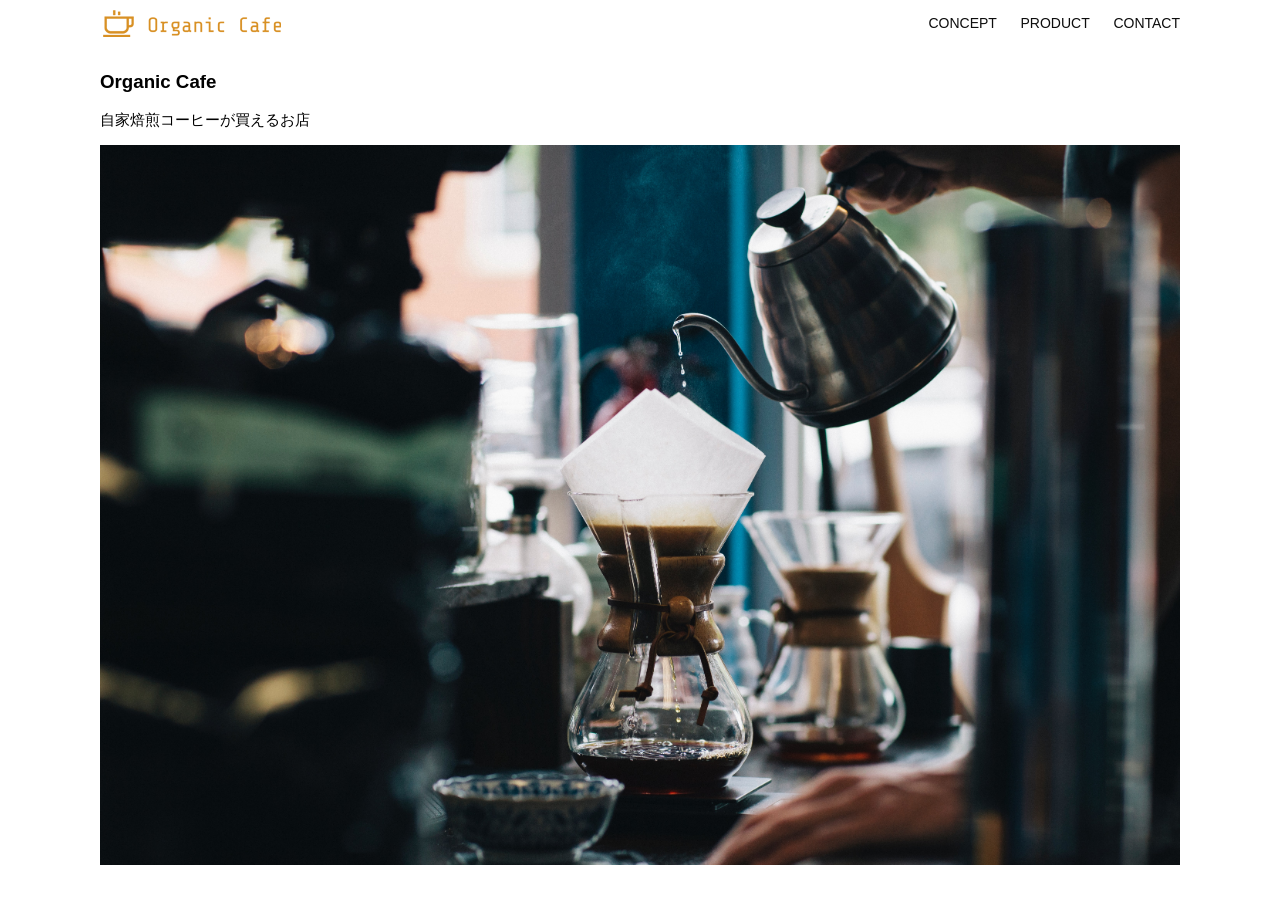
<file: html-css-kadai_013/index.html>
<!DOCTYPE html>
<html>
    <head>
        <title>Organic Cafe</title>
        <meta name="description" content="自家焙煎のコーヒーがお家で楽しめるOrganic Cafe">
        <meta name="viewport" content="idth=device-width, initial-scale=1.0">
        <link rel="stylesheet" href="style.css">
    </head>
    <body>
        <header>
            <a href="index.html" id="logo"><img src="images/logo.png" alt="トップページに戻る"></a>
            
            <nav id="nav-pc">  
                <a href="index.html#concept">CONCEPT</a>
                <a href="index.html#product">PRODUCT</a>
                <a href="index.html#contact">CONTACT</a>
            </nav>
            <nav id="nav-sp" onclick="document.getElementById('nav-sp').style.display = 'block';">
                <img src="images/button-close.png" alt="ナビゲーションを閉じる" id="close">
                <a href="index.html" id="logo-sp" onclick="document.getElementById('nav-sp').style.display = 'none'"></a>
                <a href="index.html#concept" class="menu" onclick="document.getElementById('nav-sp').style.display = 'none'"></a>
                <a href="index.html#product" class="menu" onclick="document.getElementById('nav-sp').style.display = 'none'"></a>
                <a href="index.html#contact" class="menu" onclick="document.getElementById('nav-sp').style.display = 'none'"></a>
            </nav>
        </header>

        <main>
            <article>
                <section id="main-visual">
                    <div id="main-message">
                        <h1>Organic Cafe</h1>
                        <p>自家焙煎コーヒーが買えるお店</p>
                    </div>
                    <img src="images/main-image.jpg" alt="コーヒーをハンドドリップで淹れる画像">
                </section>
            </article>
        </main>
    </body>
</html>
</file>
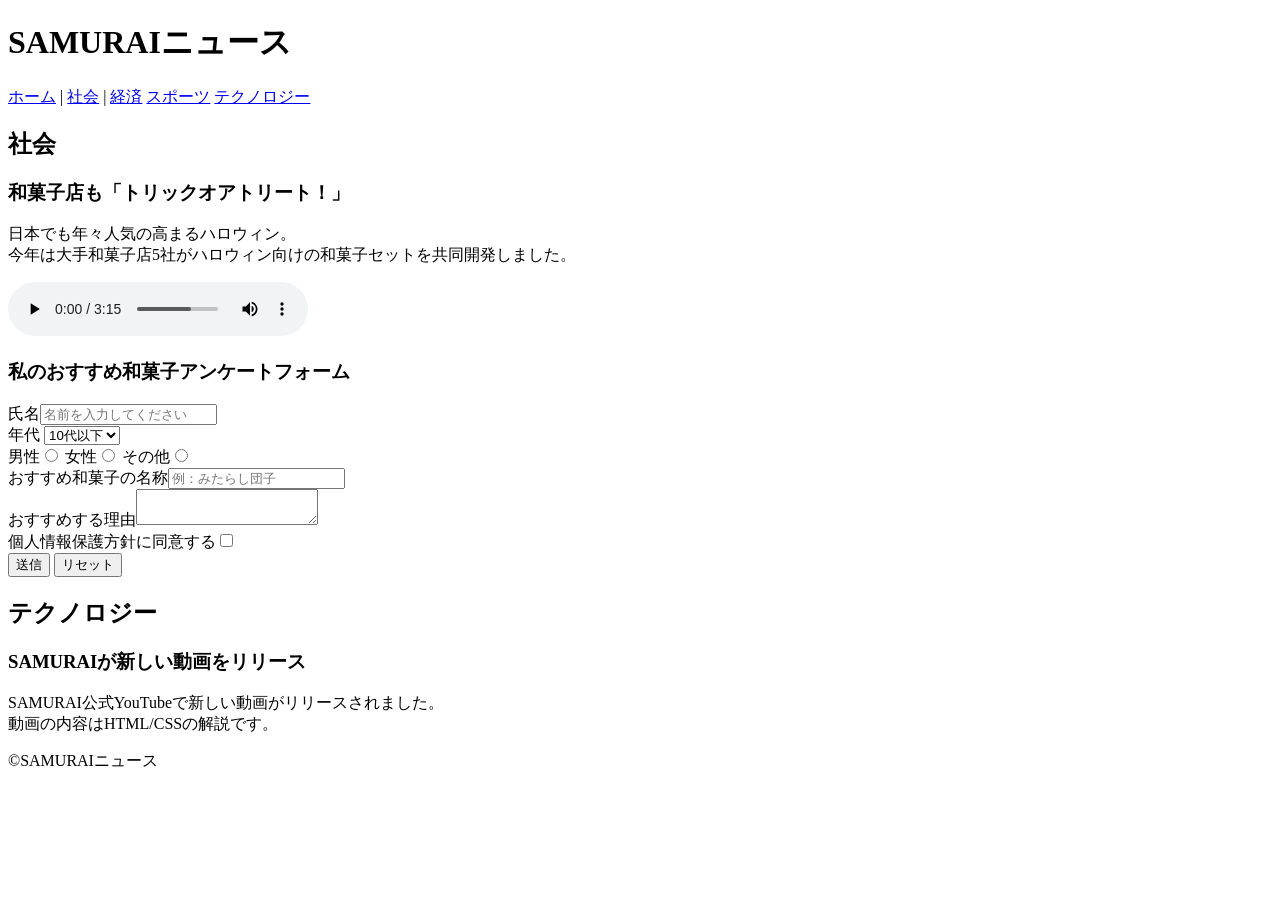
<file: kadai_008/kadai_008.html>
<!DOCTYPE html>
<html>
<head>
    <title>8章課題</title>
    <meta name="description"  content="このページは8章の課題です。">
    <meta charset="UTF-8">
</head>
<body>
    <header>
        <h1>SAMURAIニュース</h1>
        <nav>
            <a href="https://www.sejuku.net/">ホーム</a> |
            <a href="https://www.sejuku.net/">社会</a> |
            <a href="https://www.sejuku.net/">経済</a>
            <a href="https://www.sejuku.net/">スポーツ</a>
            <a href="https://www.sejuku.net/">テクノロジー</a>
        </nav>
    </header>
      <main>
    <article>
      <h2>社会</h2>
      <section>
        <h3>和菓子店も「トリックオアトリート！」</h3>
        <p>日本でも年々人気の高まるハロウィン。<br>
            今年は大手和菓子店5社がハロウィン向けの和菓子セットを共同開発しました。</p>
            <audio src="ichi.mp3" controls></audio>
       </section>
      <section>
        <h3>私のおすすめ和菓子アンケートフォーム</h3>
        <form>
          <label>氏名</label><input type="text" placeholder="名前を入力してください">
          <br>
          <label>年代</label>
          <select>
           
            <option>10代以下</option>
            <option>20代</option>
            <option>30代</option>
            <option>40代以上</option>
          </select>
          <br>
          <label>男性</label><input type="radio" name="gender">
          <label>女性</label><input type="radio" name="gender">
          <label>その他</label><input type="radio" name="gender">
          <br>
          <label>おすすめ和菓子の名称</label><input type="text" placeholder="例：みたらし団子">
          <br>
          <label>おすすめする理由</label><textarea></textarea> 
          <br>
          <label>個人情報保護方針に同意する</label><input type="checkbox">
          <br>
          <input type="submit" value="送信">
          <input type="reset" value="リセット">
        </form>
      </section>
    </article>
    <article>
      <h2>テクノロジー</h2>
      <section>
        <h3>SAMURAIが新しい動画をリリース</h3>
        <p>SAMURAI公式YouTubeで新しい動画がリリースされました。<br>
            動画の内容はHTML/CSSの解説です。</p>
      </section>
    </article>
  </main>
  <footer>
    <p>&copy;SAMURAIニュース</p>
  </footer>
</body>
</body>
</html>
</file>
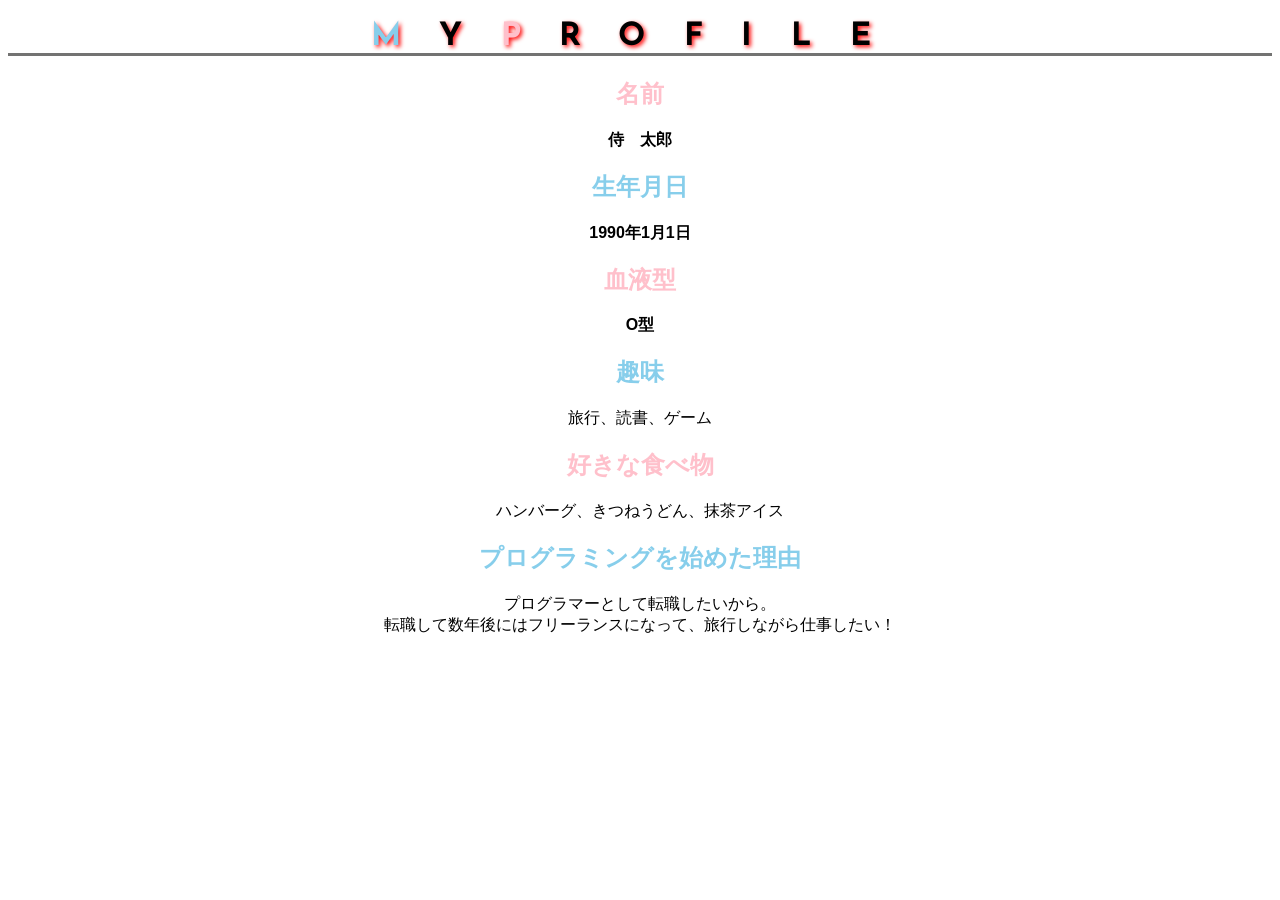
<file: kadai_015/kadai_015.html>
<!DOCTYPE html>
<html>
    <head>
        <meta charset="UTF-8">
        <meta name="description" content="このページは15章の課題です。">
        <link rel="stylesheet" href="style.css">
        <link rel="preconnect" href="https://fonts.googleapis.com">
        <link rel="preconnect" href="https://fonts.gstatic.com" crossorigin>
        <link href="https://fonts.googleapis.com/css2?family=Josefin+Sans&display=swap" rel="stylesheet">
    </head>
    <body>
        <h1><span class="blue">M</span>Y<span class="pink">P</span>ROFILE</h1>
        <div id="basic">
            <h2><span class="pink">名前</span></h2>
            <p>侍　太郎</p>
            <h2><span class="blue">生年月日</span></h2>
            <p>1990年1月1日</p>
            <h2><span class="pink">血液型</span></h2>
            <p>O型</p>
        </div>
        <div class="profile-2">
            <h2><span class="blue">趣味</span></h2>
            <p>旅行、読書、ゲーム</p>
            <h2><span class="pink">好きな食べ物</span></h2>
            <p>ハンバーグ、きつねうどん、抹茶アイス</p>
            <h2><span class="blue">プログラミングを始めた理由</span></h2>
            <p>プログラマーとして転職したいから。<br>
                転職して数年後にはフリーランスになって、旅行しながら仕事したい！</p>
        </div>
    </body>
</html>
</file>
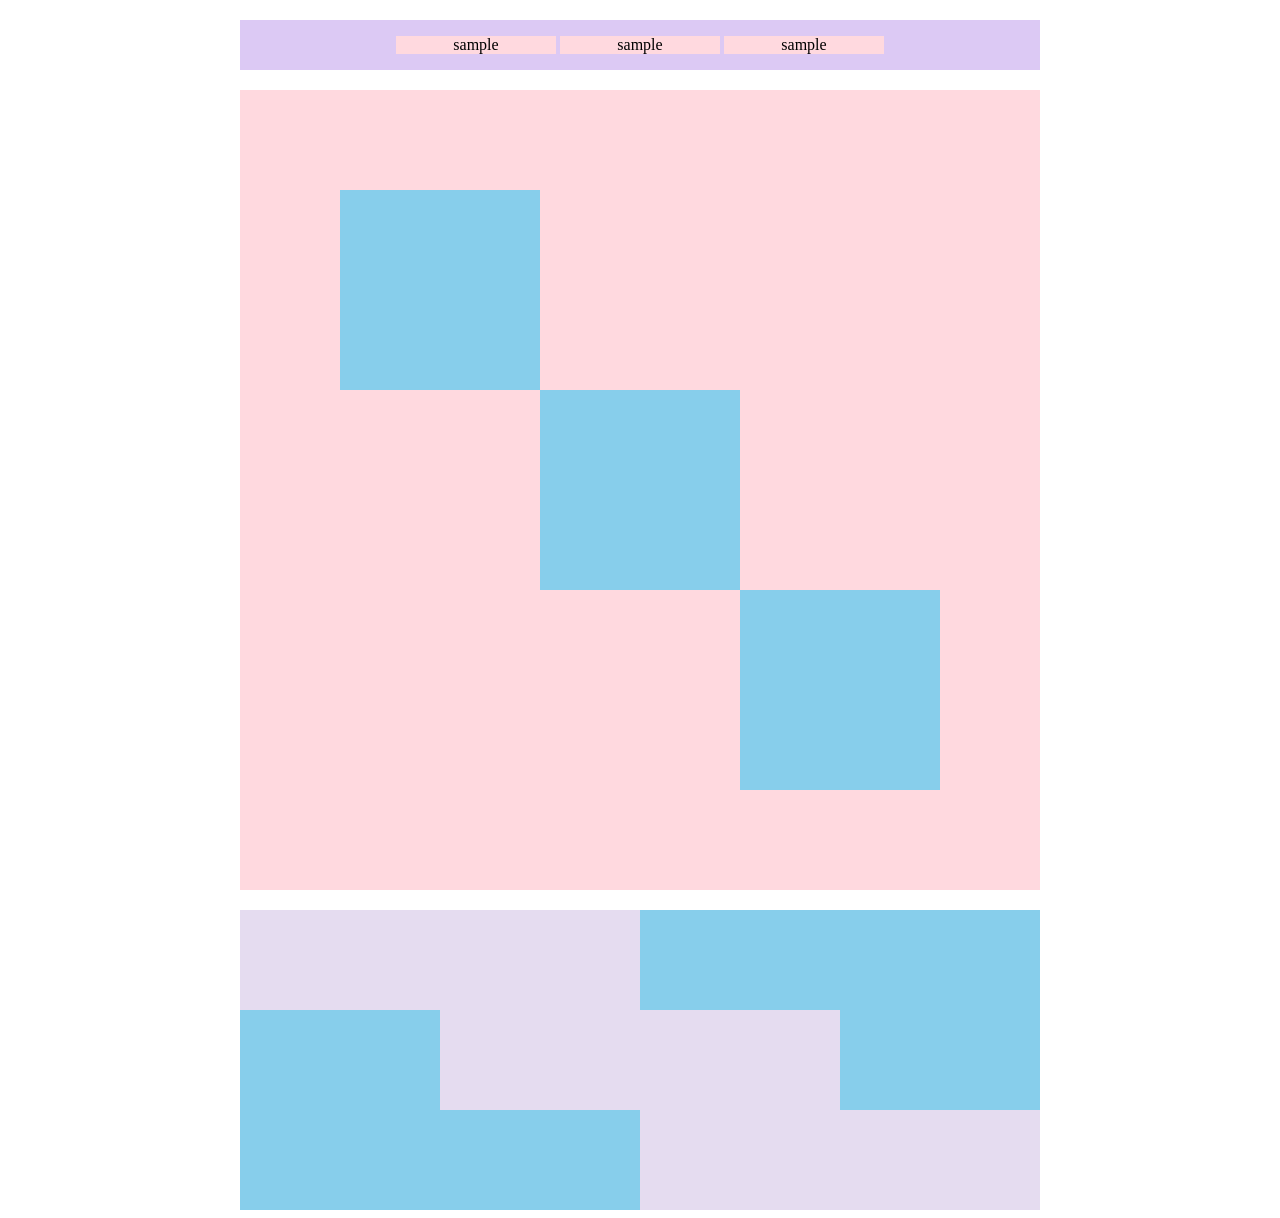
<file: kadai_018/kadai_018.html>
<!DOCTYPE html>
<html>
<head>
  <meta charset="UTF-8">
  <link rel="stylesheet" href="style.css">
  <meta name="description" content="このページは18章の課題です。">
  <title>18章課題</title>
</head>
<body>
  <div id="top">
    <p class="top-child">sample</p>
    <p class="top-child">sample</p>
    <p class="top-child">sample</p>
  </div>
  <div id="middle">
    <div id="middle-child01"></div>
    <div id="middle-child02"></div>
    <div id="middle-child03"></div>
  </div>
  <div id="bottom">
    <div id="bottom-child01"></div>
    <div id="bottom-child02"></div>
    <div id="bottom-child03"></div>
  </div>
</body>
</html>
</file>
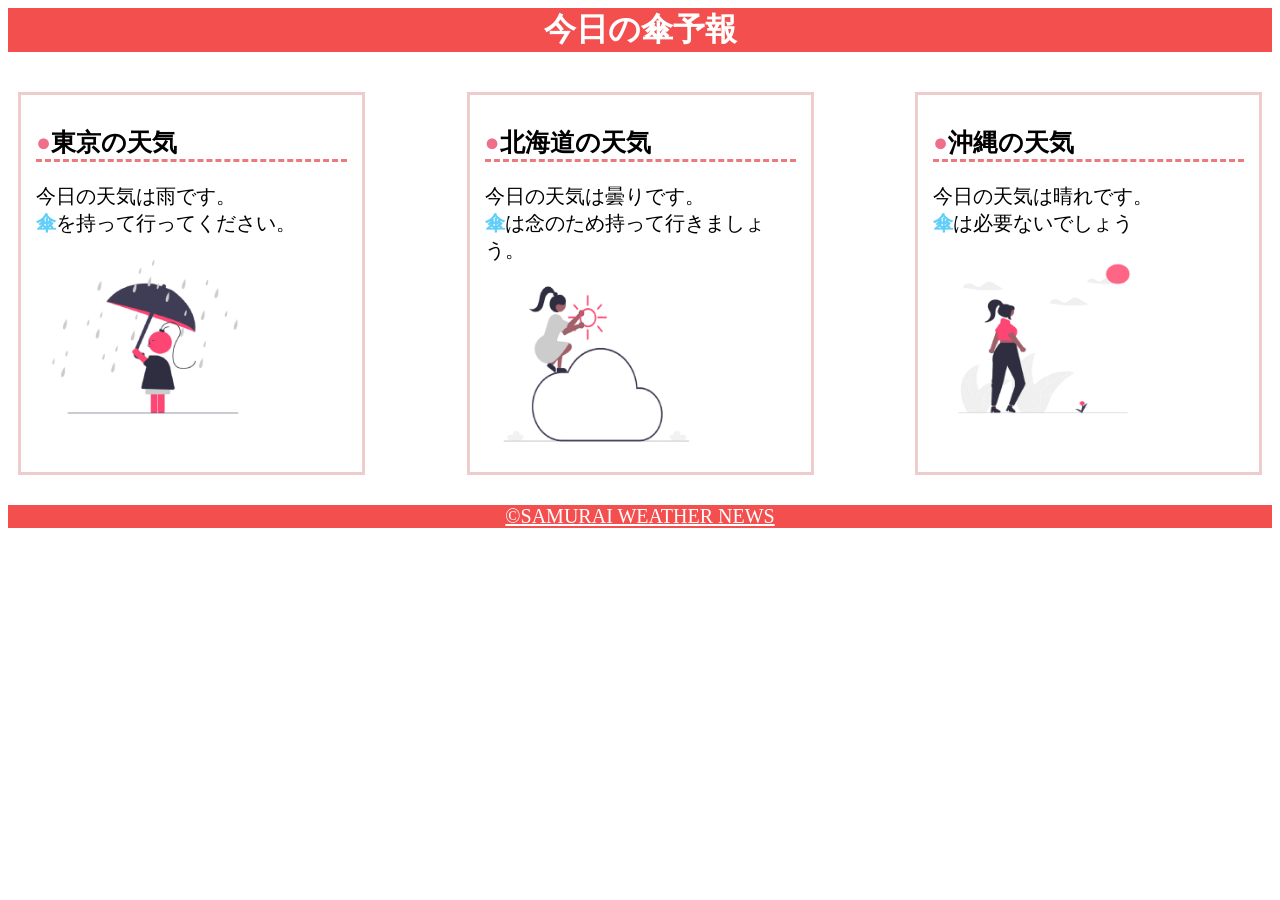
<file: kadai_022/kadai_022.html>
<!DOCTYPE html>
<html>
    <head>
        <meta charset="UTF-8">
        <meta name="viewport" content="width=device-width, initial-scale=1.0">
        <link rel="stylesheet" href="style.css">
        <meta name="description" content="このページは22章の課題です。">
        <title>22章課題</title>
    </head>
    <body>
       
        <header>
            <h1>今日の傘予報</h1>
        </header>  
 
        <main>

            <div id="parent">
                <div class="contents">
                    <h2>東京の天気</h2>
                    <p>今日の天気は雨です。</p>
                    <p>傘を持って行ってください。</p>
                    <img src="images/rainy.png" alt="雨">
                </div>
 
                <div class="contents">
                    <h2>北海道の天気</h2>
                    <p>今日の天気は曇りです。</p>
                    <p>傘は念のため持って行きましょう。</p>
                    <img src="images/cloudy.png" alt="曇り">
                </div>
 
                <div class="contents">
                    <h2>沖縄の天気</h2>
                    <p>今日の天気は晴れです。</p>
                    <p>傘は必要ないでしょう</p>
                    <img src="images/sunny.png" alt="晴れ">
                </div>

            </div>    
 
        </main>
 
        <footer>
            <a href="https://www.sejuku.net/corp/">&copy;SAMURAI WEATHER NEWS</a>
         </footer>
 
    </body>
</html>
</file>
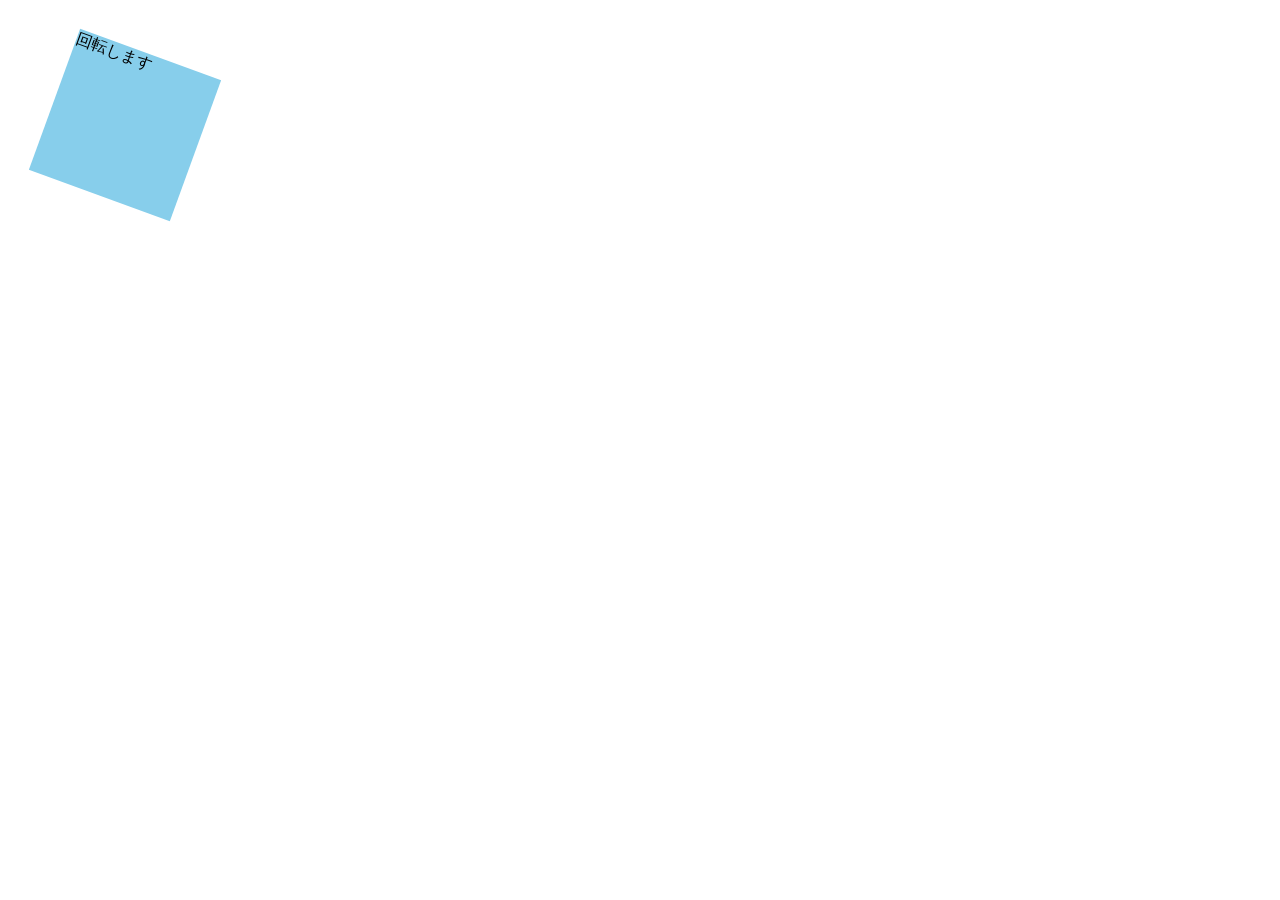
<file: kadai_mdn_css/mdn.html>
<!DOCTYPE html>
<html>

<head>
    <style>
        div {
            position: absolute;
            left: 50px;
            top: 50px;
            width: 150px;
            height: 150px;
            background-color: skyblue;
            transform: rotate(20deg);
        }
    </style>
</head>

<body>
    <div>
        回転します
    </div>

</body>

</html>
</file>
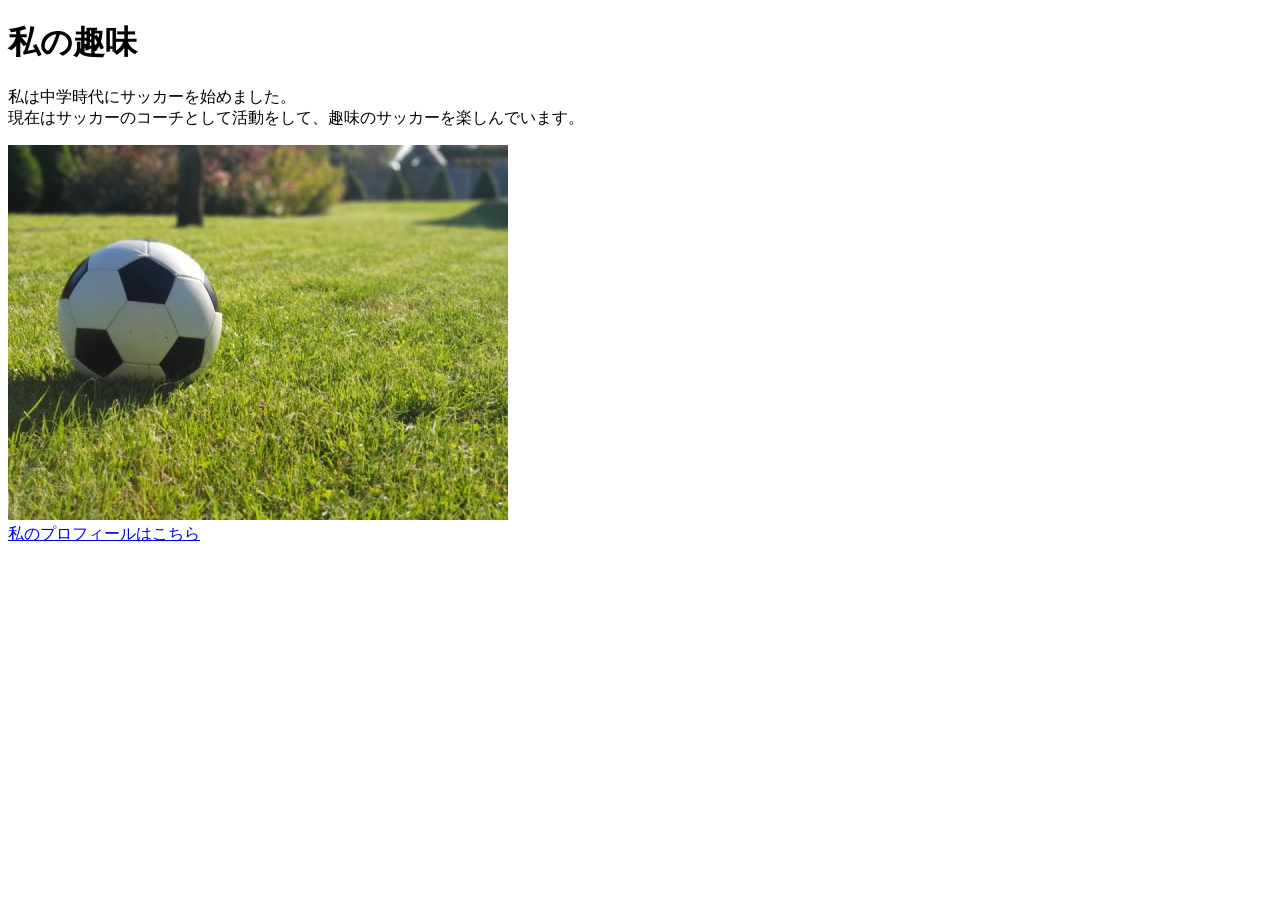
<file: kadai_005/html/kadai_005.html>
<!DOCTYPE html>
<html>
<head>
  <title>5章課題</title>
  <meta name="description" content="このページは5章の課題です。">
  <meta charset="UTF-8">
</head>
<body>
  <h1>私の趣味</h1>
  <p>私は中学時代にサッカーを始めました。<br>
    現在はサッカーのコーチとして活動をして、趣味のサッカーを楽しんでいます。
  </p>
 <img src="../images/sample.jpg" alt="サッカーボール">
<br>
  <a href="https://x.com/samuraijuku">私のプロフィールはこちら</a>
</body>

</html>
</file>
<file: html-css-kadai_013/style.css>
/* PC、スマホ共通スタイル */
body {
  font-family: "Source Sans Pro", "Hiragino Kaku Gothic ProN", Meiryo, Arial,
    sans-serif;
}

p {
  font-size: 15px;
}

#main-visual>img {
  width: 100%;
}

/*================
PC用のスタイル 
=================*/
@media screen and (min-width: 768px) {
  /* 横幅設定 */
  body {
    max-width: 1080px;
    min-width: 960px;
    margin: 0 auto 0 auto;
  }

  /* ヘッダー */
  header {
    display: flex;
    justify-content: space-between;
  }

  /* ナビゲーションのレイアウト */
  #nav-pc {
    text-align: right;
    font-size: 14px;
    padding-top: 15px;
  }

  /* ナビゲーションのリンクの装飾設定 */
  #nav-pc>a {
    text-decoration: none;
    margin-left: 20px;
  }

  #nav-pc>a:link {
    color: #0d0d0d;
  }

  #nav-pc>a:visited {
    color: #0d0d0d;
  }

  #nav-pc>a:hover {
    color: #0d0d0d;
    text-decoration: underline;
  }

  #nav-pc>a:active {
    color: #0d0d0d;
  }
  #menu-sp{
    display: none;
  }
  #nav-sp{
    display: none;
  }
}

/*================
スマホ用のスタイル 
=================*/
@media screen and (max-width: 767px) {
    body{
        max-width: 375px;
        margin: 0;
    }
    #nav-pc{
        display: none;
    }
    #menu-sp{
        padding: 0;
        float: right;
    }
    #nav-sp{
        background-color: #ce933e;
        position: absolute;
        left: 0;
        top: 0;
        height: 100%;
        width: 100%;
        display: none;
        z-index: 100;
    }
    #nav-sp ul{
        padding-left: 0;
    }
    #nav-sp li{
        list-style: none;
    }
    #close{
        position: absolute;
        top: 20px;
        right: 20px;
    }
    #logo-sp{
        margin: 80px 0 30px 20px;
    }
    #nav-sp a{display: block;
    }
    #nav-sp a:link{
        color: #ffffff;
    }
    #nav-sp a:visited{
        color: #ffffff;
    }
    #nav-sp a:hover{
        color: #ffffff;
        text-decoration: underline;
    }
    #nav-sp a:active{
        color: #ffffff;
    }
    #nav-sp .menu{
        text-decoration: none;
        display: block;
        margin: 0 20px;
        height: 44px;
        font-size: 16px;
        background-image: url("images/arrow.png");
        background-repeat: no-repeat;
        background-position: right top;
    }
}
</file>
<file: kadai_015/style.css>
@charset "UTF-8"
html{
    font-size: 20px;
}
body{
    font-family:"Arial", "Meiryo", sans-serif ;
    text-align: center;
}
h1{
    font-family: "Josefin Sans", sans-serif;
    font-size: 2rem;
    letter-spacing: 1.2em;
    text-shadow: 2px 2px 4px red;
    border-bottom: solid 3px rgb(115, 115, 114);
}
#basic p{
    font-weight: bold;
}
.blue{
    color: skyblue;
}
.pink{
    color: rgb(255, 192, 203);
}
</file>
<file: kadai_018/style.css>
#top{
    width: 800px;
    background-color: #dcc9f4;
    margin: 20px auto;
    text-align: center;
}
.top-child{
    width: 20%;
    background-color: #ffd9df;
    justify-content: center;
    display: inline-block;
}
#middle{
    width: 800px;
    height: 800px;
    margin: 20px auto;
    background-color: #ffd9df;
    position: relative;
}
#middle-child01{
    width: 200px;
    height: 200px;
    background-color: #87ceeb;
    position: absolute;
    top: 100px;
    left: 100px;
}
#middle-child02{
    width: 200px;
    height: 200px;
    background-color: #87ceeb;
    position: absolute;
    top: 300px;
    left: 300px;
}
#middle-child03{
    width: 200px;
    height: 200px;
    background-color: #87ceeb;
    position: absolute;
    top: 500px;
    left: 500px;
}
#bottom{
    width: 800px;
    height: 300px;
    background-color: #87ceeb;
    margin: 0 auto;
}
#bottom-child01{
    width: 400px;
    height: 100px;
    background-color: #e5dcf0;
}
#bottom-child02{
    width: 400px;
    height: 100px;
    background-color: #e5dcf0; 
    position: relative;
    left: 200px;   
}
#bottom-child03{
    width: 400px;
    height: 100px;
    background-color: #e5dcf0;
    position: relative;
    left: 400px;    
}
</file>
<file: kadai_022/style.css>
@charset "UTF-8"
body{
    margin: 0;
}
h1{
    margin: 0;
    color: rgb(255, 255, 255);
}
p{
    margin: 0;
    font-size: 20px;
}
a{
    font-size: 20px;
}
header{
    margin-bottom: 20px;
    background-color: rgb(244, 79, 79);
    text-align: center;
}
main{
    margin: 10px;
}
#parent{
    display: flex;
    justify-content: space-between;
}
.contents{
    border: 3px solid rgb(238, 204, 204);
    flex-basis: 25%;
    margin: 20px 0;
    padding: 10px 15px;
}
h2{
    font-size: 25px;
    border-bottom: 3px dashed rgb(236, 122, 122);
}
h2::before{
    content: "●";
    color: rgb(239, 111, 139);
}
.contents p:nth-of-type(2)::first-letter{
    font-weight: bold;
    color: rgb(97, 206, 249);
}
.contents img{
    margin: 10px 0;
    width: 70%;
}
footer{
    background-color: rgb(244, 79, 79);
    text-align: center;
}
footer a{
    color: rgb(255, 255, 255)
}
footer a:visited{
    color: rgb(193, 234, 251)
}
footer a:hover{
    color: rgb(245, 178, 168);
}
@media screen and (max-width: 768px){
    h2{
        font-size: 30px;
    }
    p{
        font-size: 25px;
    }
    #parent{
        display: flex;
        flex-direction: column;
    }
}
</file>
